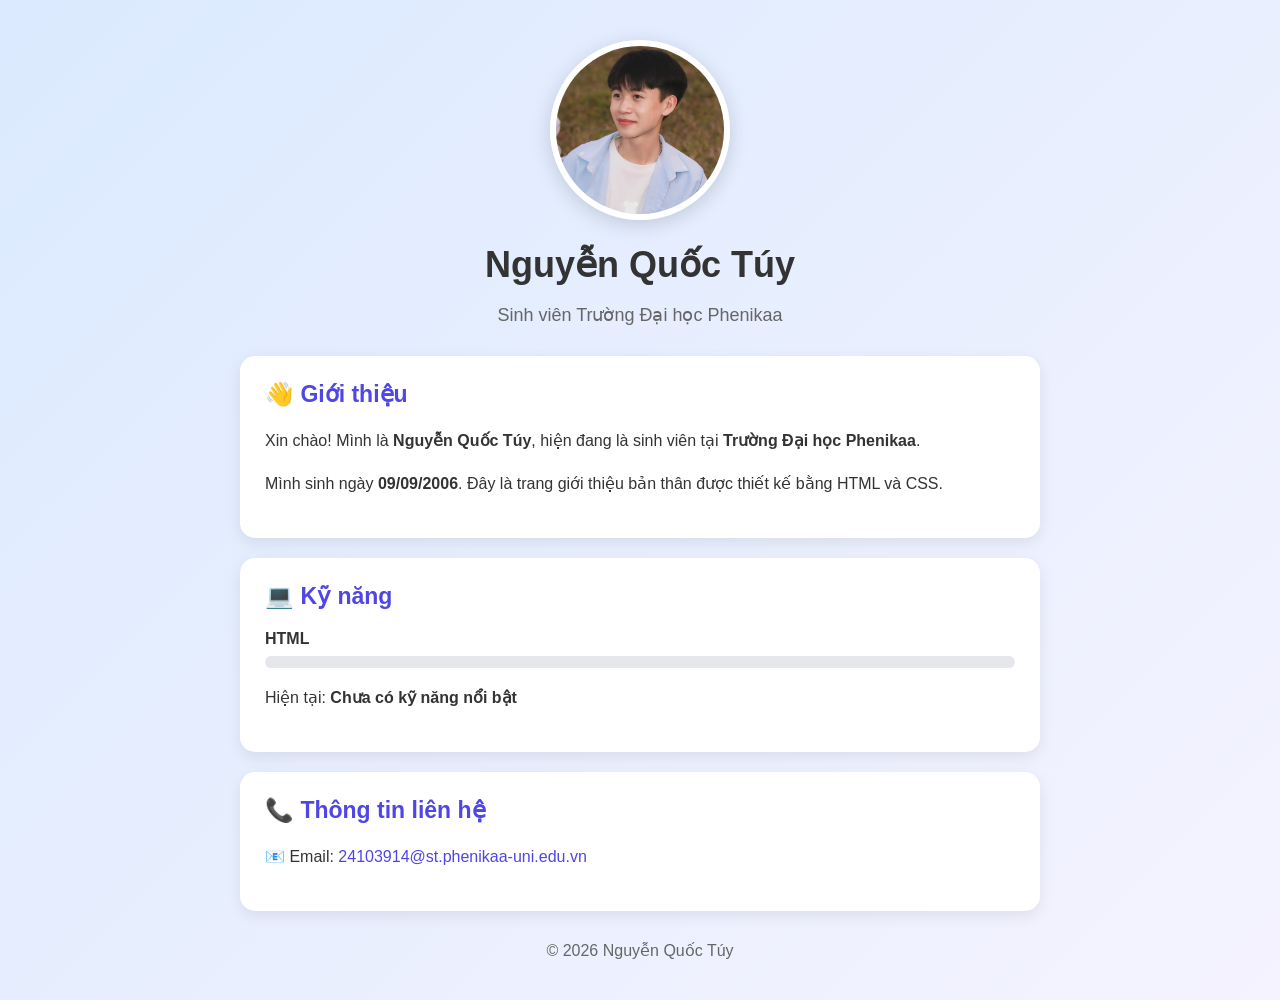
<file: index.html>
<!DOCTYPE html>
<html lang="vi">

<head>
    <meta charset="UTF-8">
    <meta name="viewport" content="width=device-width, initial-scale=1.0">
    <title>Giới thiệu bản thân - Nguyễn Quốc Túy</title>
    <link rel="stylesheet" href="style.css">
</head>

<body>

    <div class="container">

        <!-- Ảnh đại diện -->
        <div class="avatar">
            <img src="avatar.jpg" alt="Ảnh đại diện">
        </div>

        <!-- Họ tên -->
        <h1>Nguyễn Quốc Túy</h1>

        <p class="school">
            Sinh viên Trường Đại học Phenikaa
        </p>

        <!-- Giới thiệu -->
        <section class="box">
            <h2>👋 Giới thiệu</h2>

            <p>
                Xin chào! Mình là <strong>Nguyễn Quốc Túy</strong>,
                hiện đang là sinh viên tại <strong>Trường Đại học Phenikaa</strong>.
            </p>

            <p>
                Mình sinh ngày <strong>09/09/2006</strong>.
                Đây là trang giới thiệu bản thân được thiết kế bằng HTML và CSS.
            </p>
        </section>

        <!-- Kỹ năng -->
        <section class="box">
            <h2>💻 Kỹ năng</h2>

            <div class="skill">
                <span>HTML</span>
                <div class="skill-bar">
                    <div class="skill-level"></div>
                </div>
            </div>

            <p>
                Hiện tại: <strong>Chưa có kỹ năng nổi bật</strong>
            </p>
        </section>

        <!-- Thông tin liên hệ -->
        <section class="box">
            <h2>📞 Thông tin liên hệ</h2>

            <p>
                📧 Email:
                <a href="mailto:24103914@st.phenikaa-uni.edu.vn">
                    24103914@st.phenikaa-uni.edu.vn
                </a>
            </p>
        </section>

        <footer>
            © 2026 Nguyễn Quốc Túy
        </footer>

    </div>

</body>

</html>
</file>
<file: style.css>
* {
    box-sizing: border-box;
}

body {
    margin: 0;
    font-family: Arial, sans-serif;
    background: linear-gradient(135deg, #dbeafe, #f5f3ff);
    color: #333;
}

.container {
    width: 800px;
    max-width: 90%;
    margin: 40px auto;
    text-align: center;
}

/* Ảnh đại diện */

.avatar img {
    width: 180px;
    height: 180px;
    border-radius: 50%;
    object-fit: cover;
    border: 6px solid white;
    box-shadow: 0 5px 20px rgba(0, 0, 0, 0.15);
}

/* Tên */

h1 {
    margin: 20px 0 10px;
    font-size: 36px;
}

.school {
    font-size: 18px;
    color: #666;
    margin-bottom: 30px;
}

/* Các khung thông tin */

.box {
    background: white;
    padding: 25px;
    margin-bottom: 20px;
    border-radius: 15px;
    text-align: left;
    box-shadow: 0 5px 15px rgba(0, 0, 0, 0.08);
}

.box h2 {
    margin-top: 0;
    color: #4f46e5;
    font-size: 23px;
}

.box p {
    line-height: 1.7;
}

/* Kỹ năng */

.skill {
    margin-top: 15px;
}

.skill span {
    font-weight: bold;
}

.skill-bar {
    width: 100%;
    height: 12px;
    background: #e5e7eb;
    border-radius: 10px;
    margin-top: 8px;
}

.skill-level {
    width: 0%;
    height: 100%;
    background: #4f46e5;
    border-radius: 10px;
}

/* Email */

a {
    color: #4f46e5;
    text-decoration: none;
}

a:hover {
    text-decoration: underline;
}

/* Footer */

footer {
    margin-top: 30px;
    color: #666;
}


/* =========================
   MÁY TÍNH BẢNG
   ========================= */

@media (max-width: 768px) {

    .container {
        width: 90%;
        margin: 30px auto;
    }

    .avatar img {
        width: 150px;
        height: 150px;
    }

    h1 {
        font-size: 30px;
    }

    .school {
        font-size: 16px;
    }

    .box {
        padding: 20px;
    }

    .box h2 {
        font-size: 21px;
    }
}


/* =========================
   ĐIỆN THOẠI
   ========================= */

@media (max-width: 480px) {

    .container {
        width: 94%;
        margin: 20px auto;
    }

    .avatar img {
        width: 120px;
        height: 120px;
    }

    h1 {
        font-size: 25px;
    }

    .school {
        font-size: 14px;
    }

    .box {
        padding: 16px;
        border-radius: 12px;
    }

    .box h2 {
        font-size: 19px;
    }

    .box p {
        font-size: 14px;
        line-height: 1.6;
    }

    a {
        word-break: break-all;
    }

    footer {
        font-size: 13px;
    }
}
</file>
